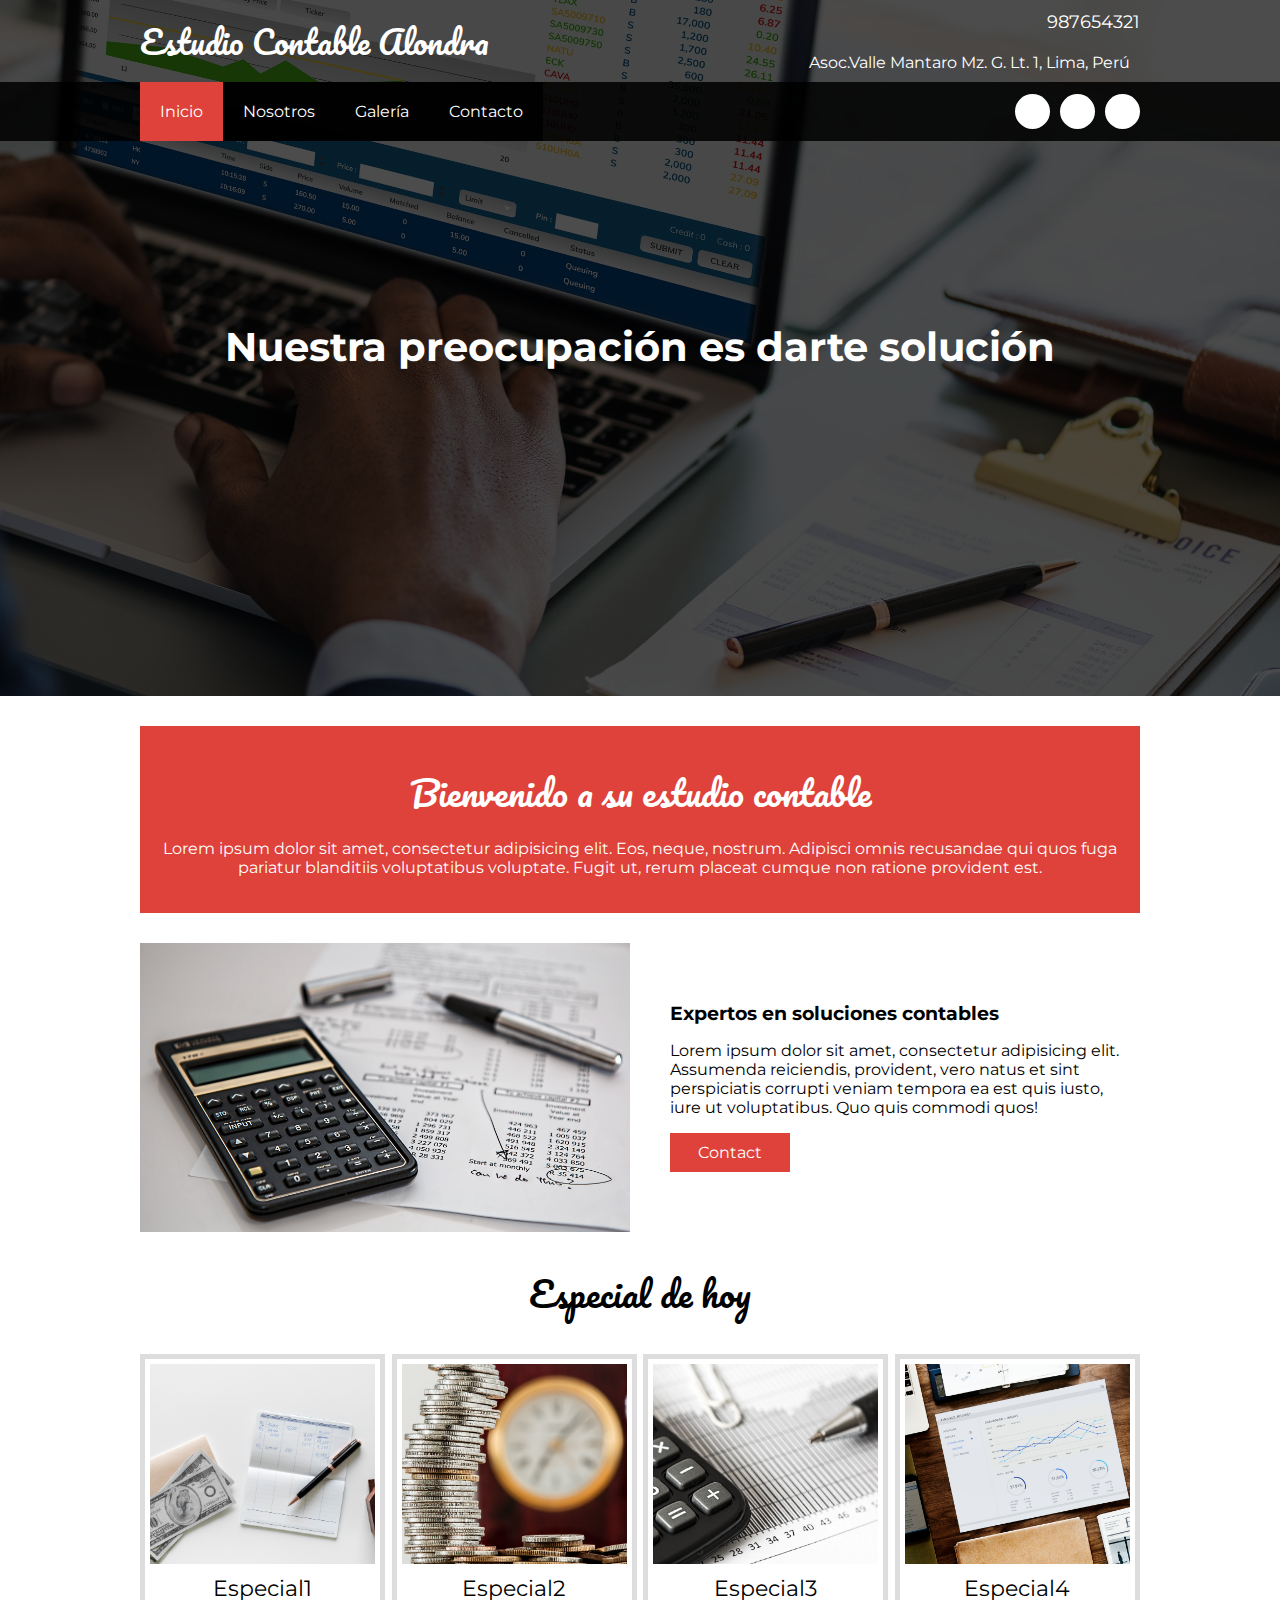
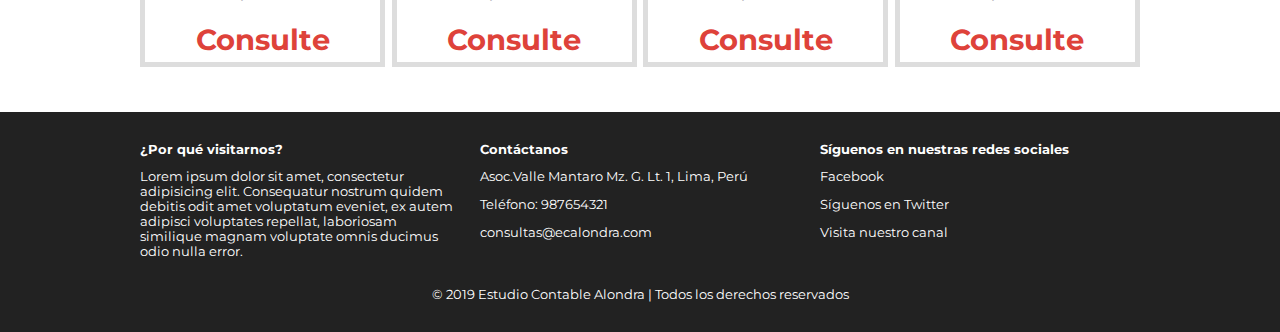
<file: index.html>
<!DOCTYPE html>
<html lang="es">
<head>
	<meta charset="UTF-8">
	<title>Estudio Contable ALONDRA</title>
	<meta name="viewport" content="width=device-width, user-scalable=yes, initial-scale=1.0, maximum-scale=2.0, minimum-scale=1.0">
	<link rel="stylesheet" href="css/estilos.css">
	<link href="https://file.myfontastic.com/dxDbH2Tvf9PaGposLmQD8j/icons.css" rel="stylesheet">

</head>
<body>
	<header class="main-header">
		<div class="container container--flex">
			<div class="logo-container column column--50">
				<h1 class="logo">Estudio Contable Alondra</h1>
			</div>
			<div class="main-header__contactInfo column column--50">
				<p class="main-header__contactInfo__phone">
					<span class="icon-phone">987654321</span>
				</p>
				<p class="main-header__contactInfo__address">
					<span class="icon-location">Asoc.Valle Mantaro Mz. G. Lt. 1, Lima, Perú</span>
				</p>
			</div>
		</div>
	</header>
	<nav class="main-nav">
		<div class="container container--flex">
			<span class="icon-menu" id="btnmenu"></span>
			<ul class="menu" id="menu">
				<li class="menu__item"><a href="index.html" class="menu__link menu__link--select">Inicio</a></li>
				<li class="menu__item"><a href="nosotros.html" class="menu__link">Nosotros</a></li>
				<li class="menu__item"><a href="galeria.html" class="menu__link">Galería</a></li>
				<li class="menu__item"><a href="contacto.html" class="menu__link">Contacto</a></li>
			</ul>
			<div class="social-icon">
				<a href="" class="social-icon__link"><span class="icon-facebook"></span></a>
				<a href="" class="social-icon__link"><span class="icon-twitter"></span></a>
				<a href="" class="social-icon__link"><span class="icon-mail"></span></a>
			</div>
		</div>
	</nav>

	<section class="banner">
		<img src="img/banner.jpg" alt="" class="banner__img">
		<div class="banner__content">Nuestra preocupación es darte solución</div>
	</section>

	<main class="main">
		<section class="group group--color">
			<div class="container">
				<h2 class="main__title">Bienvenido a su estudio contable</h2>
				<p class="main__txt">Lorem ipsum dolor sit amet, consectetur adipisicing elit. Eos, neque, nostrum. Adipisci omnis recusandae qui quos fuga pariatur blanditiis voluptatibus voluptate. Fugit ut, rerum placeat cumque non ratione provident est.</p>
			</div>
		</section>

		<section class="group main__about__description">
			<div class="container container--flex">
				<div class="column column--50">
					<img src="img/imagen.jpeg">
				</div>
				<div class="column column--50">
					<h3 class="column__tittle">Expertos en soluciones contables</h3>
					<p class="columm__txt">Lorem ipsum dolor sit amet, consectetur adipisicing elit. Assumenda reiciendis, provident, vero natus et sint perspiciatis corrupti veniam tempora ea est quis iusto, iure ut voluptatibus. Quo quis commodi quos!</p>
					<a href="" class="btn btn--contact">Contact</a>
				</div>
			</div>
		</section>

		<section class="group today-special">
			<h2 class="group__title">Especial de hoy</h2>
			<div class="container container--flex">
				<div class="column column--50-25">
					<img src="img/imagen1.jpeg" alt="" class="today-special__img">
					<div class="today-special__title">Especial1</div>
					<div class="today-special__price">Consulte</div>
				</div>
				<div class="column column--50-25">
					<img src="img/imagen2.jpeg" alt="" class="today-special__img">
					<div class="today-special__title">Especial2</div>
					<div class="today-special__price">Consulte</div>
				</div>
				<div class="column column--50-25">
					<img src="img/imagen3.jpeg" alt="" class="today-special__img">
					<div class="today-special__title">Especial3</div>
					<div class="today-special__price">Consulte</div>
				</div>
				<div class="column column--50-25">
					<img src="img/imagen4.jpeg" alt="" class="today-special__img">
					<div class="today-special__title">Especial4</div>
					<div class="today-special__price">Consulte</div>
				</div>
			</div>
		</section>

	</main>
<footer class="main-footer">
			<div class="container container--flex">
				<div class="column column--33">
					<h2 class="column__title">¿Por qué visitarnos?</h2>
					<p class="column__txt">Lorem ipsum dolor sit amet, consectetur adipisicing elit. Consequatur nostrum quidem debitis odit amet voluptatum eveniet, ex autem adipisci voluptates repellat, laboriosam similique magnam voluptate omnis ducimus odio nulla error.</p>
				</div>
				<div class="column column--33">
					<h2 class="column__title">Contáctanos</h2>
					<p class="column__txt">Asoc.Valle Mantaro Mz. G. Lt. 1, Lima, Perú</p>
					<p class="column__txt">Teléfono: 987654321</p>
					<p class="column__txt">consultas@ecalondra.com</p>
				</div>
				<div class="column column--33">
					<h2 class="column__title">Síguenos en nuestras redes sociales</h2>
					<p class="column__txt"><a href="" class="icon-facebook">Facebook</a></p>
					<p class="column__txt"><a href="" class="icon-twitter">Síguenos en Twitter</a></p>
					<p class="column__txt"><a href="" class="icon-youtube">Visita nuestro canal</a></p>
				</div>
				<p class="copy">&copy 2019 Estudio Contable Alondra | Todos los derechos reservados</p>
			</div>
</footer>
<script src="js/menu.js"></script>
</body>
</html>
</file>
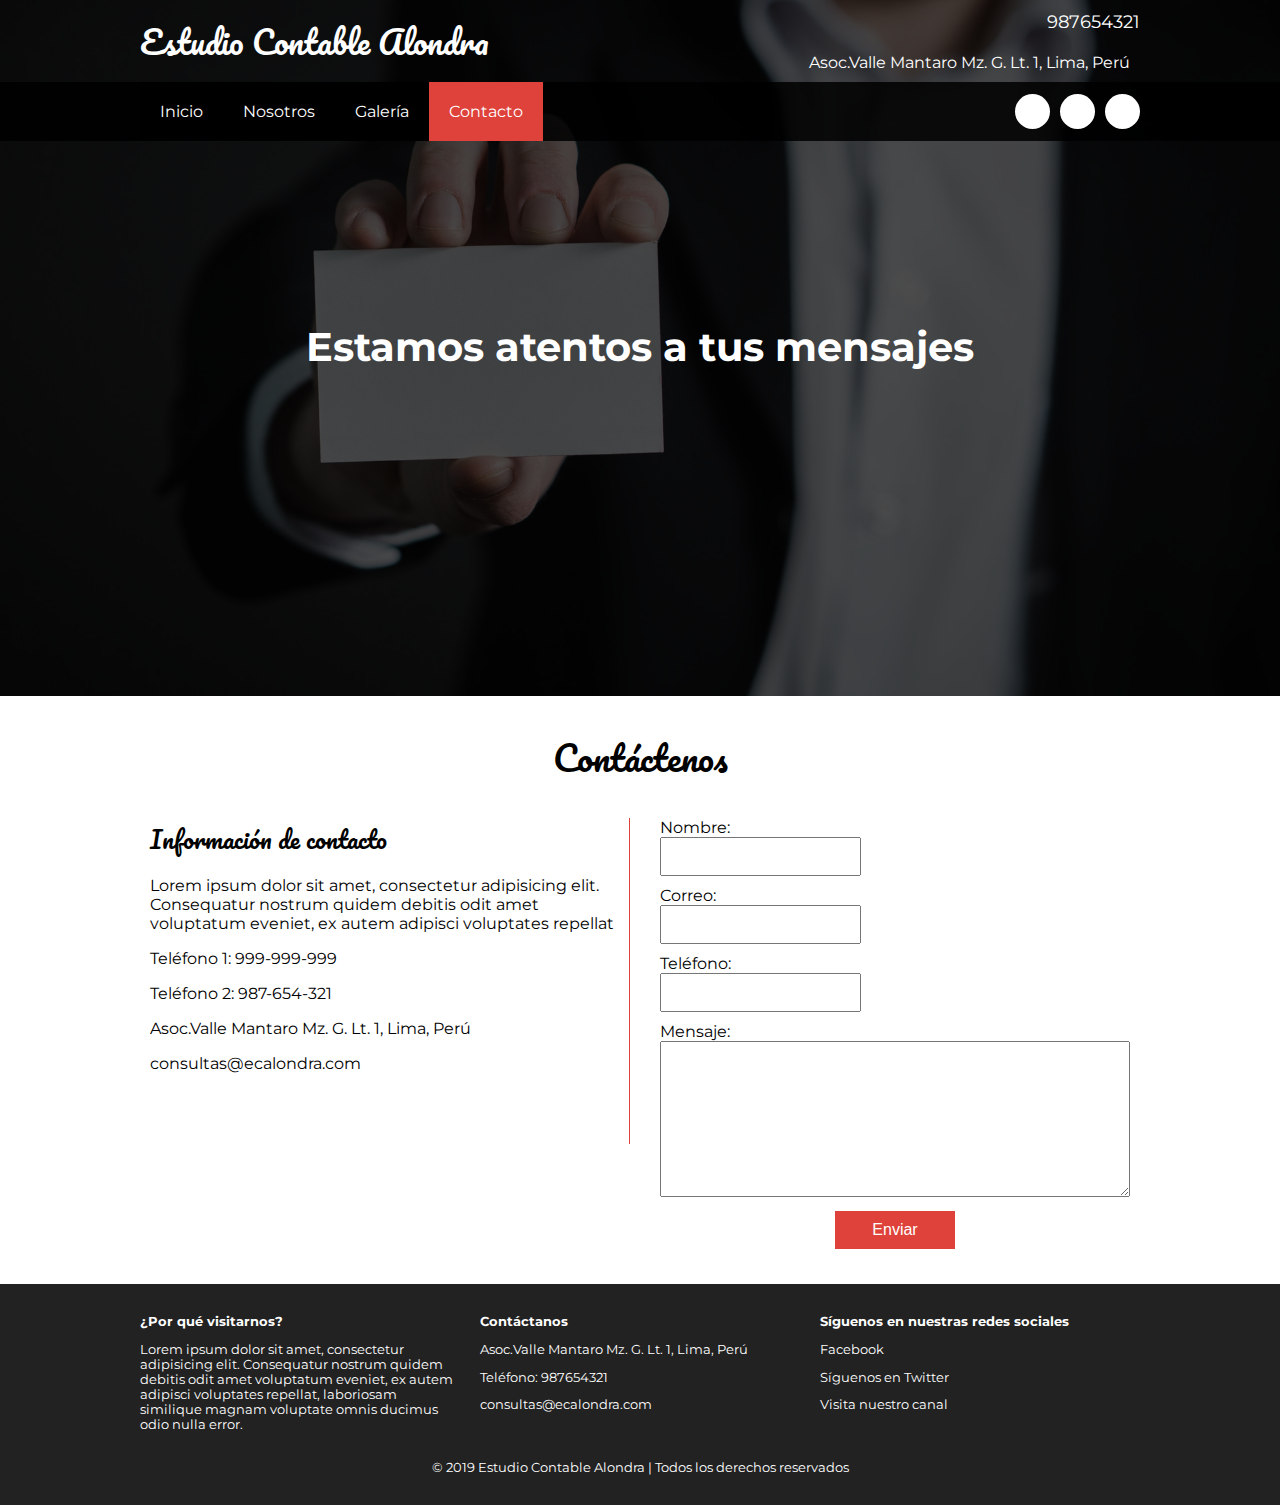
<file: contacto.html>
<!DOCTYPE html>
<html lang="es">
<head>
	<meta charset="UTF-8">
	<title>Contacto | Estudio Contable ALONDRA</title>
	<meta name="viewport" content="width=device-width, user-scalable=yes, initial-scale=1.0, maximum-scale=2.0, minimum-scale=1.0">
	<link rel="stylesheet" href="css/estilos.css">
	<link rel="stylesheet" href="css/contacto.css">
	<link href="https://file.myfontastic.com/dxDbH2Tvf9PaGposLmQD8j/icons.css" rel="stylesheet">

</head>
<body>
	<header class="main-header">
		<div class="container container--flex">
			<div class="logo-container column column--50">
				<h1 class="logo">Estudio Contable Alondra</h1>
			</div>
			<div class="main-header__contactInfo column column--50">
				<p class="main-header__contactInfo__phone">
					<span class="icon-phone">987654321</span>
				</p>
				<p class="main-header__contactInfo__address">
					<span class="icon-location">Asoc.Valle Mantaro Mz. G. Lt. 1, Lima, Perú</span>
				</p>
			</div>
		</div>
	</header>
	<nav class="main-nav">
		<div class="container container--flex">
			<span class="icon-menu" id="btnmenu"></span>
			<ul class="menu" id="menu">
				<li class="menu__item"><a href="index.html" class="menu__link">Inicio</a></li>
				<li class="menu__item"><a href="nosotros.html" class="menu__link">Nosotros</a></li>
				<li class="menu__item"><a href="galeria.html" class="menu__link">Galería</a></li>
				<li class="menu__item"><a href="contacto.html" class="menu__link menu__link--select">Contacto</a></li>
			</ul>
			<div class="social-icon">
				<a href="" class="social-icon__link"><span class="icon-facebook"></span></a>
				<a href="" class="social-icon__link"><span class="icon-twitter"></span></a>
				<a href="" class="social-icon__link"><span class="icon-mail"></span></a>
			</div>
		</div>
	</nav>

	<section class="banner">
		<img src="img/banner-contact.jpeg" alt="" class="banner__img">
		<div class="banner__content">Estamos atentos a tus mensajes</div>
	</section>

	<main class="main">
		<section class="group contact">
			<h2 class="group__title">Contáctenos</h2>
			<div class="container container--flex">
				<div class="contact-information column column--50">
					<h3 class="column__title">Información de contacto</h3>
					<p class="column__txt">Lorem ipsum dolor sit amet, consectetur adipisicing elit. Consequatur nostrum quidem debitis odit amet voluptatum eveniet, ex autem adipisci voluptates repellat</p>
					<p class="column__txt"><span class="icon-phone"></span>Teléfono 1: 999-999-999</p>
					<p class="column__txt"><span class="icon-phone"></span>Teléfono 2: 987-654-321</p>
					<p class="column__txt"><span class="icon-location"></span>Asoc.Valle Mantaro Mz. G. Lt. 1, Lima, Perú</p>
					<p class="column__txt"><span class="icon-mail"></span>consultas@ecalondra.com</p>
					<div class="social-icon">
						<a href="" class="social-icon__link"><span class="icon-facebook"></span></a>
						<a href="" class="social-icon__link"><span class="icon-twitter"></span></a>
						<a href="" class="social-icon__link"><span class="icon-mail"></span></a>
					</div>
				</div>
				<form action="" method="post" class="formulario column column--50">
					<label for="" class="formulario__label">Nombre:</label>
					<input type="text" class="formulario__input-txt" name="nombre">
					<label for="" class="formulario__label">Correo:</label>
					<input type="text" class="formulario__input-txt" name="correo">
					<label for="" class="formulario__label">Teléfono:</label>
					<input type="text" class="formulario__input-txt" name="telefono">
					<label for="" class="formulario__label">Mensaje:</label>
					<textarea name="mensaje" id="" cols="30" rows="10" class="formulario__textarea"></textarea> 
					<input type="submit" class="btn formulario__btn" value="Enviar">
				</form>
			</div>
		</section>
		
	</main>
<footer class="main-footer">
			<div class="container container--flex">
				<div class="column column--33">
					<h2 class="column__title">¿Por qué visitarnos?</h2>
					<p class="column__txt">Lorem ipsum dolor sit amet, consectetur adipisicing elit. Consequatur nostrum quidem debitis odit amet voluptatum eveniet, ex autem adipisci voluptates repellat, laboriosam similique magnam voluptate omnis ducimus odio nulla error.</p>
				</div>
				<div class="column column--33">
					<h2 class="column__title">Contáctanos</h2>
					<p class="column__txt">Asoc.Valle Mantaro Mz. G. Lt. 1, Lima, Perú</p>
					<p class="column__txt">Teléfono: 987654321</p>
					<p class="column__txt">consultas@ecalondra.com</p>
				</div>
				<div class="column column--33">
					<h2 class="column__title">Síguenos en nuestras redes sociales</h2>
					<p class="column__txt"><a href="" class="icon-facebook">Facebook</a></p>
					<p class="column__txt"><a href="" class="icon-twitter">Síguenos en Twitter</a></p>
					<p class="column__txt"><a href="" class="icon-youtube">Visita nuestro canal</a></p>
				</div>
				<p class="copy">&copy 2019 Estudio Contable Alondra | Todos los derechos reservados</p>
			</div>
</footer>
<script src="js/menu.js"></script>
<script src="js/modal.js"></script>
</body>
</html>
</file>
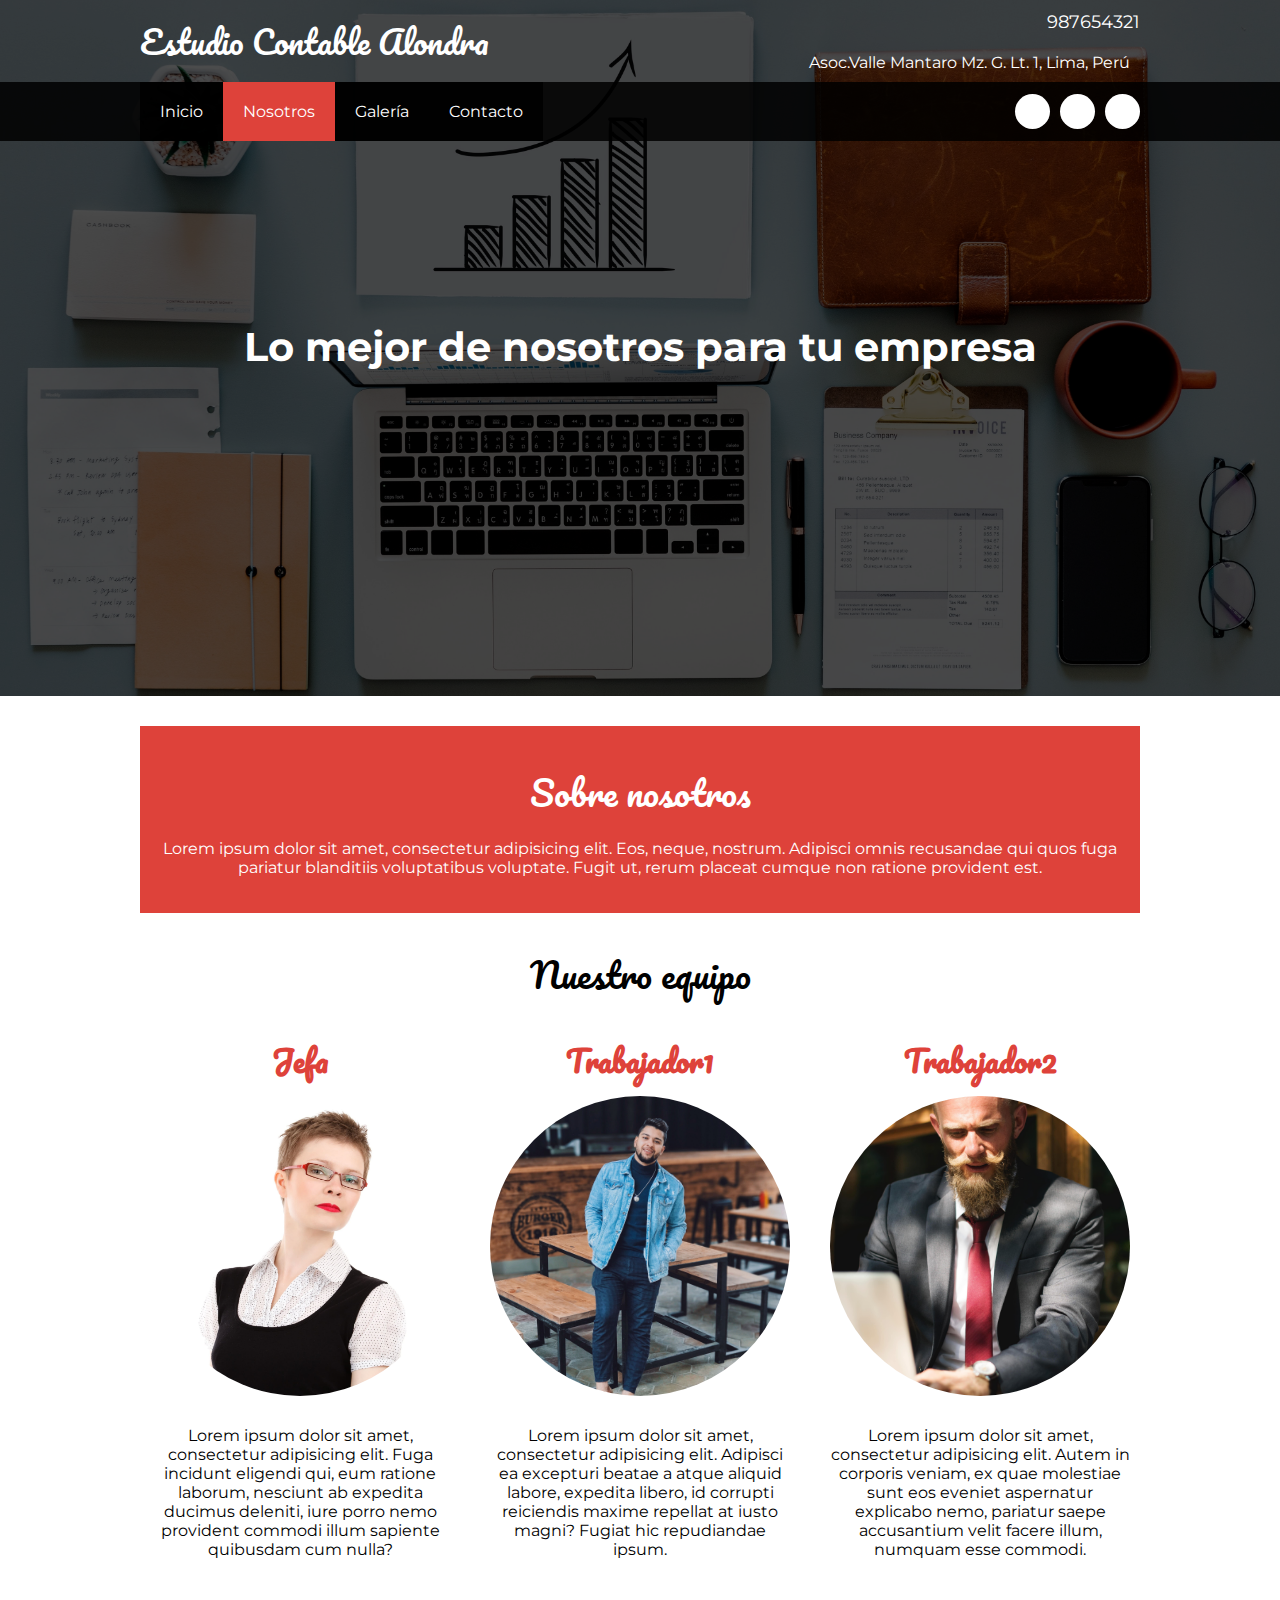
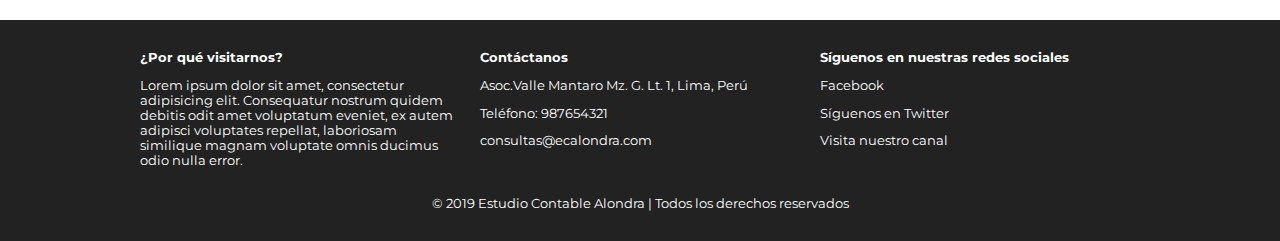
<file: nosotros.html>
<!DOCTYPE html>
<html lang="es">
<head>
	<meta charset="UTF-8">
	<title>Nosotros | Estudio Contable ALONDRA</title>
	<meta name="viewport" content="width=device-width, user-scalable=yes, initial-scale=1.0, maximum-scale=2.0, minimum-scale=1.0">
	<link rel="stylesheet" href="css/estilos.css">
	<link rel="stylesheet" href="css/nosotros.css">
	<link href="https://file.myfontastic.com/dxDbH2Tvf9PaGposLmQD8j/icons.css" rel="stylesheet">
</head>
<body>
	<header class="main-header">
		<div class="container container--flex">
			<div class="logo-container column column--50">
				<h1 class="logo">Estudio Contable Alondra</h1>
			</div>
			<div class="main-header__contactInfo column column--50">
				<p class="main-header__contactInfo__phone">
					<span class="icon-phone">987654321</span>
				</p>
				<p class="main-header__contactInfo__address">
					<span class="icon-location">Asoc.Valle Mantaro Mz. G. Lt. 1, Lima, Perú</span>
				</p>
			</div>
		</div>
	</header>
	<nav class="main-nav">
		<div class="container container--flex">
			<span class="icon-menu" id="btnmenu"></span>
			<ul class="menu" id="menu">
				<li class="menu__item"><a href="index.html" class="menu__link">Inicio</a></li>
				<li class="menu__item"><a href="nosotros.html" class="menu__link menu__link--select">Nosotros</a></li>
				<li class="menu__item"><a href="galeria.html" class="menu__link">Galería</a></li>
				<li class="menu__item"><a href="contacto.html" class="menu__link">Contacto</a></li>
			</ul>
			<div class="social-icon">
				<a href="" class="social-icon__link"><span class="icon-facebook"></span></a>
				<a href="" class="social-icon__link"><span class="icon-twitter"></span></a>
				<a href="" class="social-icon__link"><span class="icon-mail"></span></a>
			</div>
		</div>
	</nav>

	<section class="banner">
		<img src="img/banner_about.jpg" alt="" class="banner__img">
		<div class="banner__content">Lo mejor de nosotros para tu empresa</div>
	</section>

	<main class="main">
		<section class="group group--color">
			<div class="container">
				<h2 class="main__title">Sobre nosotros</h2>
				<p class="main__txt">Lorem ipsum dolor sit amet, consectetur adipisicing elit. Eos, neque, nostrum. Adipisci omnis recusandae qui quos fuga pariatur blanditiis voluptatibus voluptate. Fugit ut, rerum placeat cumque non ratione provident est.</p>
			</div>
		</section>
		<section class="group our-team">
			<h2 class="group__title">Nuestro equipo</h2>
			<div class="container container--flex">
				<div class="column column--33">
					<h3 class="our-team__title">Jefa</h3>
					<img src="img/counter1.jpg" alt="" class="our-team__img">
					<p class="our-team__txt">Lorem ipsum dolor sit amet, consectetur adipisicing elit. Fuga incidunt eligendi qui, eum ratione laborum, nesciunt ab expedita ducimus deleniti, iure porro nemo provident commodi illum sapiente quibusdam cum nulla?</p>
				</div>
				<div class="column column--33">
					<h3 class="our-team__title">Trabajador1</h3>
					<img src="img/counter2.jpg" alt="" class="our-team__img">
					<p class="our-team__txt">Lorem ipsum dolor sit amet, consectetur adipisicing elit. Adipisci ea excepturi beatae a atque aliquid labore, expedita libero, id corrupti reiciendis maxime repellat at iusto magni? Fugiat hic repudiandae ipsum.</p>
				</div>
				<div class="column column--33">
					<h3 class="our-team__title">Trabajador2</h3>
					<img src="img/counter3.jpg" alt="" class="our-team__img">
					<p class="our-team__txt">Lorem ipsum dolor sit amet, consectetur adipisicing elit. Autem in corporis veniam, ex quae molestiae sunt eos eveniet aspernatur explicabo nemo, pariatur saepe accusantium velit facere illum, numquam esse commodi.</p>
				</div>
			</div>
		</section>
	</main>

	<footer class="main-footer">
			<div class="container container--flex">
				<div class="column column--33">
					<h2 class="column__title">¿Por qué visitarnos?</h2>
					<p class="column__txt">Lorem ipsum dolor sit amet, consectetur adipisicing elit. Consequatur nostrum quidem debitis odit amet voluptatum eveniet, ex autem adipisci voluptates repellat, laboriosam similique magnam voluptate omnis ducimus odio nulla error.</p>
				</div>
				<div class="column column--33">
					<h2 class="column__title">Contáctanos</h2>
					<p class="column__txt">Asoc.Valle Mantaro Mz. G. Lt. 1, Lima, Perú</p>
					<p class="column__txt">Teléfono: 987654321</p>
					<p class="column__txt">consultas@ecalondra.com</p>
				</div>
				<div class="column column--33">
					<h2 class="column__title">Síguenos en nuestras redes sociales</h2>
					<p class="column__txt"><a href="" class="icon-facebook">Facebook</a></p>
					<p class="column__txt"><a href="" class="icon-twitter">Síguenos en Twitter</a></p>
					<p class="column__txt"><a href="" class="icon-youtube">Visita nuestro canal</a></p>
				</div>
				<p class="copy">&copy 2019 Estudio Contable Alondra | Todos los derechos reservados</p>
			</div>
	</footer>
	<script src="js/menu.js"></script>
</body>
</html>
</file>
<file: css/estilos.css>
@import url('https://fonts.googleapis.com/css?family=Montserrat:400,700|Pacifico');

*{
	box-sizing: border-box;
}

body{
	font-family: 'Montserrat', sans-serif;
	margin: 0;
}	

/*-----------------------Estilos Bases----------------------------*/
img{
	display: block;
	width: 100%;
	max-width: 100%;
}

h1,h2,h3,h4,h5,h6{
	margin: 0;
}

.container{
	width: 100%;
	margin: auto;
}

.container--flex{
	display:flex;
	flex-wrap: wrap;
	justify-content: space-between;
	align-items: center;
}

.column{
	width: 100%;
}/*-----------------------Estilos header----------------------------*/
.main-header{
	width: 100%;
}

.logo{
	font-size: 1.5em;
	color: #DE423A;
	padding: 10px;
	font-family: 'Pacifico', cursive;
	font-weight: 100;
}

.main-header__contactInfo__phone{
	background: #DE423A;
	color: white;
	margin: 0 auto;
	padding: 10px;
}
.main-header__contactInfo__address{
	padding: 10px;
	margin: 0;
}

.main-header [class*="icon-"]:before{
	position: relative;
	top: 2px;
	right: 5px;
}

/*-----------------------Estilos del menú----------------------------*/

.main-nav{
	width: 100%;
	position: relative;
	z-index: 2000;
	padding: 10px;
}

.icon-menu{
	display: block;
	color: white;
	border: 1px solid white;
	border-radius: 3px;
	width: 40px;
	height: 40px;
	line-height: 45px;
	text-align: center;
	cursor: pointer;
	font-size: 1.5em;
}

.social-icon{
	display: flex;
	justify-content: space-between;
}

.social-icon [class*="icon-"]{
	color: black;
	margin-left: 10px;
	display: flex;
	justify-content: center;
	align-items: center;
	font-size: 1.3em;
	width: 35px;
	height: 35px;
	background: white;
	border-radius: 50%;
}

.social-icon__link{
	text-decoration: none;
}

.menu{	
	position: absolute;
	top: 60px;
	left:0;
	width: 100%;
	background: rgba(0,0,0,.85);
	padding: 0;
	margin:0;
	list-style: none;
	text-align: center;
	height: 0;
	overflow: hidden;
	transition: height .3s linear;
}
.menu__link{
	display: block;
	padding: 15px;
	color: white;
	text-decoration: none;
}
.menu__link:hover{
	background: #DE423A;

}
.menu__link--select{
	background: #DE423A;
}
.mostrar {
	height: 196px;
}

/*-----------------------Estilos del banner----------------------------*/
.banner{
	margin-top: -55px;
	position: relative;
}

.banner:before{
	content: '';
	position: absolute;
	width: 100%;
	height: 100%;
	background: rgba(0,0,0,0.7);
	z-index:1000;
	top:0;
}

.banner__img{
	width: 100%;
	height: 400px;
	object-fit: cover;
}
.banner__content{
	width: 90%;
	color: white;
	text-align: center;
	position: absolute;
	z-index: 1500;
	top: 50%;
	left:50%;
	transform: translateX(-50%) translateY(-50%);
	font-size: 1.5em;
	font-weight: bold;
}

/*-----------------------Estilos principales----------------------------*/
.group--color .container {
	background: #DE423A;
	color: white;
	padding: 10px;
	text-align: center;
}

.main__title {
	margin: 15px 0;
	font-size: 1.8em;
	font-family: 'Pacifico', cursive;
	font-weight: 100;
}

.column--title {
	font-size: 1.3em;
}

.main__about__description .column:nth-child(2) {
	padding: 10px;
}

.btn {
	display: block;
	text-align: center;
	text-decoration: none;
	width: 120px;
	background: #DE423A;
	color: white;
	padding: 10px;
	margin: 10px auto;
}

.group__title{
	font-family: 'Pacifico', cursive;
	text-align: center;
	font-weight: 100;
	font-size: 1.8em;
	margin: 30px;
}
.today-special .column {
	margin-bottom: 30px;
	text-align: center;
}

.today-special__img{
	margin: auto;
	max-width: 350px;
}
.today-special__title{
	font-size: 1.3em;
	padding-top: 10px;
	padding-bottom: 20px;
}

.today-special__price{
	font-size: 1.5em;
	color: #DE423A;
	font-weight: bold;
}

/*-----------------------Estilos del footer----------------------------*/
.main-footer{
	background: #222;
	color: white;
	padding: 10px;
	padding-top: 20px;
	padding-bottom: 20px;
	font-size: .8em;
}

.copy{
	text-align: center;
	margin: auto;
	margin-top: 15px;
}

.main-footer [class*="icon-"]{
	color: white;
	text-decoration: none;
}

.main-footer [class*="icon-"]:before{
	position: relative;
	top: 3px;
	right: 5px;
}

/*-----------------------Estilos responsive----------------------------*/

@media screen and (min-width: 480px){
	.logo{
		color: white;
	}
	.main-header__contactInfo{
		text-align: right;
	}
	
	.main-header__contactInfo__phone{
		background: none;
	}
	.main-header__contactInfo__address{
		color: white;
	}
	.main-nav{
		background: rgba(0,0,0,0.85);
	}
	.banner{
		margin-top: -145px;
		z-index: -1000;
	}
	.banner__img{
		height: 550px;
	}
	.banner__content{
		font-size: 2em;
	}
	
	.main{
		padding-bottom: 15px;
	}
	.main__about__description .column:nth-child(2){
		padding-left: 20px;
		font-size: .9em;
	}
	.main__about__description .btn{
		margin: 0;
	}

	.today-special .column{
		border: 5px solid #ddd;
		padding: 5px;
	}
	.today-special__img{
		height: 200px;
		object-fit: cover;
	}
	.main-footer .container--flex{
		align-items: flex-start;
	}
	.column--50{
		width: 49%;
	}
	.column--50-25{
		width: 49%;
	}

	.column--33{
		width: 32%;
	}
}

@media screen and (min-width: 768px){
	.main__title{
		font-size: 2.2em;
	}
	.main__about__description{
		margin-top: 30px;
	}
	.main__about__description .column--50:nth-child(2){
		font-size: 1em;
	}
	.main__about__description .column--50:nth-child(2) .column__txt{
		line-height: 30px;
	}
	.column--50-25{
		width: 24.5%;
	}
	.column__title{
		font-size: 1em;
	}
	.group__title{
		font-size: 2.2em;
	}
}


@media screen and (min-width: 1024px){
	.container{
		width: 1000px;
	}
	.logo{
		font-size: 2em;
		padding: 0;
	}
	.main-header__contactInfo__phone,
	.main-header__contactInfo__phone{
		padding-right: 0;
		font-size: 1.15em;
	}
	.main-nav{
		padding:0;
	}
	.banner__img{
		height: 700px;
	}
	.banner__content{
		font-size: 2.5em;
	}
	.icon-menu{
		display: none;
	}
	.menu{
		position: static;
		display: flex;
		height: auto;
		width: auto;
	}
	.menu__link{
		padding: 20px;
	}
	.group--color .container{
		margin-top: 30px;
		margin-bottom: 30px;
		padding: 20px;
	}
	.main__tittle{
		font-size: 2.3em;
	}
	.main__about__description .column--50:nth-child(2) .column__txt{
		line-height: 45px;
	}
	.today-special__title{
		font-size: 1.4em;
	}
	.today-special__price{
		font-size: 1.8em;
	}
	.main-footer{
		padding-top: 30px;
		padding-bottom: 30px;
	}
}

@media screen and (min-width: 1600px){
	.container{
		width: 1400px;
	}
	.banner__img{
		height: 800px;
	}
	.main__about__description .column--50:nth-child(1) img{
		width: 100%;
		height: 350px;
		object-fit: cover;
	}
	.today-special__img{
		height: 300px;
	}
}
</file>
<file: css/contacto.css>
.contact-information{
	padding: 10px;
	padding-top: 0;
	margin-bottom: 30px;
	border-bottom: 1px solid #DE423A;
}

.contact-information .column__title{
	font-family: 'Pacifico', cursive;
	font-weight: 100;
}

.contact-information [class="icon-"]{
	font-size: 1.3em;
	margin-right: 7px;
	position: relative;
	top: 5px;
}

.contact-information .social-icon{
	justify-content: flex-start;
	margin-bottom: 10px;
}

.contact-information .social-icon [class="icon-"]{
	background: black;
	color: white;
	margin-left:0;
	margin-right: 15px;
}

.formulario{
	padding: 10px;
	padding-top: 0;
}

.formulario__label, .formluario__input-tex, .formluario__textarea{
	display: block;
	width: 100%;
}
.formulario__input-txt{
	padding: 10px;
	margin-bottom: 10px;
}

.formulario__textarea{
	min-height: 100px;
	min-width: 100%;
	max-width: 100%;
	max-height: 200px;
}
.formulario__btn{
	border: none;
	cursor: pointer;
	font-size: 1em;
}

@media screen and (min-width: 480px){
	.contact .container--flex{
	align-items: flex-start;
	}
	.contact-information p {
		font-size: .75em;
	}
	.contact-information{
		border-right: 1px solid #DE423A;
		border-bottom: none;
	}
}

@media screen and (min-width: 768px){
	.contact-information p {
		font-size: 1em;
	}
	.contact-information .column__title{
		font-size: 1.5em;
	}
}s
</file>
<file: css/nosotros.css>
.our-team{
	text-align: center;
	margin-bottom: 20px;
}
.our-team .container--flex{
	align-items:flex-start;
}
.our-team__title{
	font-family: 'Pacifico', cursive;
	color: #DE423A;
	font-weight: bold;
	font-size: 1.8em;
	margin-bottom: 10px;
}
.our-team__img{
	width: 200px;
	height: 200px;
	object-fit: cover;
	border-radius: 50%;
	margin: auto;
	margin-bottom: 20px;
}
.our-team__txt{
	padding: 10px;
}

@media screen and (min-width: 480px){
	.our-team__img{
		width: 150px;
		height:150px;
	}
}

@media screen and (min-width: 768px){
	.our-team__img{
		width: 220px;
		height:220px;
	}
}

@media screen and (min-width: 1024px){
	.our-team__img{
		width: 300px;
		height:300px;
	}
	.out-team__title{
		font-size: 2.1em;
	}
}

@media screen and (min-width: 1600px){
	.our-team__img{
		width: 400px;
		height:400px;
	}
}
</file>
